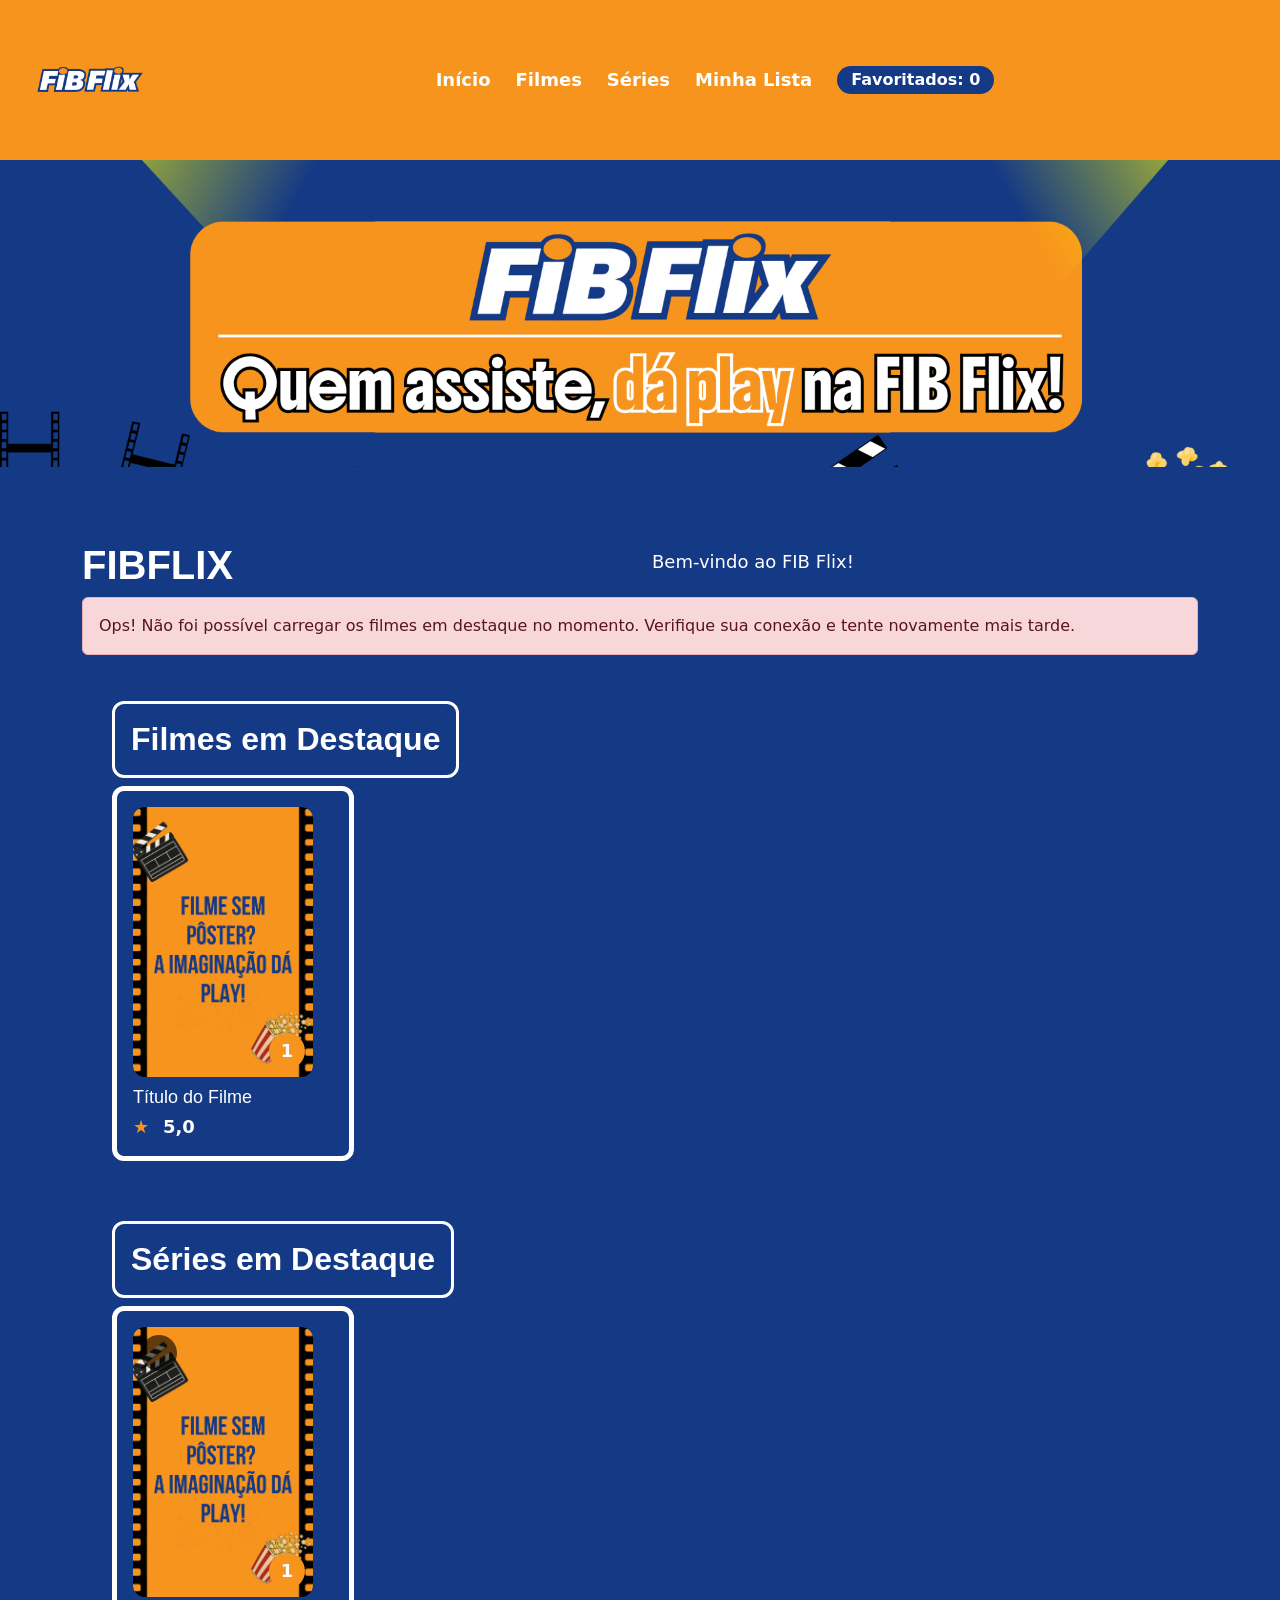
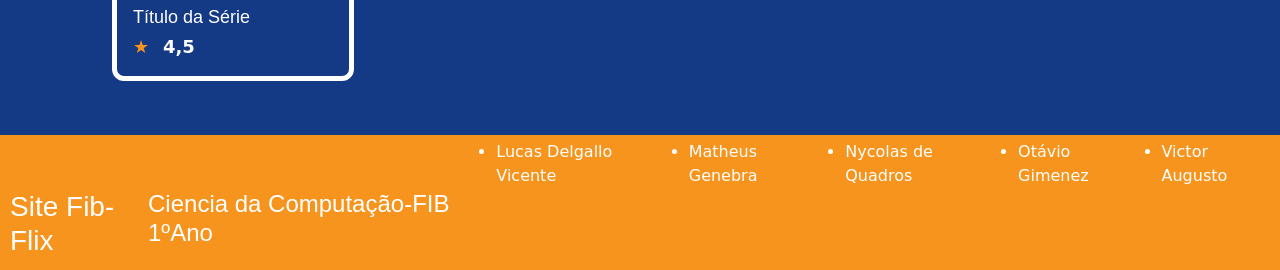
<file: index.html>
<!DOCTYPE html>
<html lang="pt-br">
    <head>
        <meta charset="UTF-8">
        <title>FIBFlix</title>
        <link rel="icon" type="image/png" href="Fotos/Logo FIBFlix.png">
        <link href="https://cdn.jsdelivr.net/npm/bootstrap@5.3.0/dist/css/bootstrap.min.css" rel="stylesheet">
        <link rel="stylesheet" href="style.css">
        <meta name="viewport" content="width=device-width, initial-scale=1.0">
    </head>
    <body>
        <!-- Cabeçalho do Site -->
        <header class="site-header">
            <img src="Fotos/Logo FIBFlix.png" alt="Logo FIBFlix" class="site-logo">
            <nav class="site-nav">
                <ul>
                    <li><a href="index.html">Início</a></li>
                    <li><a href="filmes.html">Filmes</a></li>
                    <li><a href="series.html">Séries</a></li>
                    <li><a href="minha-lista.html">Minha Lista</a></li>
                </ul>
            </nav>
        </header>

        <!-- Banner -->
        <div class="banner">
            <img src="Fotos/banner.png" class="banner" alt="Banner FIBFlix">
        </div>

        <!-- Conteúdo Principal -->
        <div class="container my-4">
            <div class="row align-items-center">
                <div class="col-md-6">
                    <!-- Elemento que receberá o evento de click -->
                    <h1 id="titulo-principal" > 
                        <strong>FIBFLIX</strong> 
                    </h1>
                </div>
                <div class="col-md-6">
                    <p>Bem-vindo ao FIB Flix!</p>
                </div>  
            </div>

            <!-- Mensagem amigável caso a requisição falhe -->
            <div id="error-message" class="alert alert-danger d-none" role="alert"></div>

            <!-- Seção de Filmes em Destaque -->
            <div class="col-md-12">
                <section class="destaques">
                    <h2>Filmes em Destaque</h2>
                    <div class="filmes-borda">
                        <div class="card-conteudo">
                            <div class="poster">
                                <img src="Fotos/Poster Filme.png" alt="Pôster">
                                <span class="numero-top">1</span>
                            </div>
                            <h3>Título do Filme</h3>
                            <p class="nota">
                                <span aria-label="estrelas">★</span>
                                <strong>5,0</strong>
                            </p>
                        </div>
                    </div>
                </section>
            </div>
            <div class ="col-md-12">
                <section class="destaques">
                    <h2>Séries em Destaque</h2>
                    <div class="series-borda">
                        <div class="card-conteudo">
                            <div class="poster">
                                <span class="favoritar"></span>
                                <img src="Fotos/Poster Filme.png" alt="Pôster">
                                <span class="numero-top">1</span>
                            </div>
                            <h3>Título da Série</h3>
                            <p class="nota">
                                <span aria-label="estrelas">★</span>
                                <strong>4,5</strong>
                            </p>
                        </div>
                    </div>
                </section>
            </div>
        </div>
        <footer class="site-footer">
            <div class="site-nav-footer">
                <h3>Site Fib-Flix</h3>
                <h4>Ciencia da Computação-FIB 1ºAno</h4>
                <ul>
                    <li>Lucas Delgallo Vicente</li>
                    <li>Matheus Genebra</li>
                    <li>Nycolas de Quadros</li>
                    <li>Otávio Gimenez</li>
                    <li>Victor Augusto</li>
                </ul>
            </div>
        </footer>
        <script src="script.js"></script>
    </body>
</html>
</file>
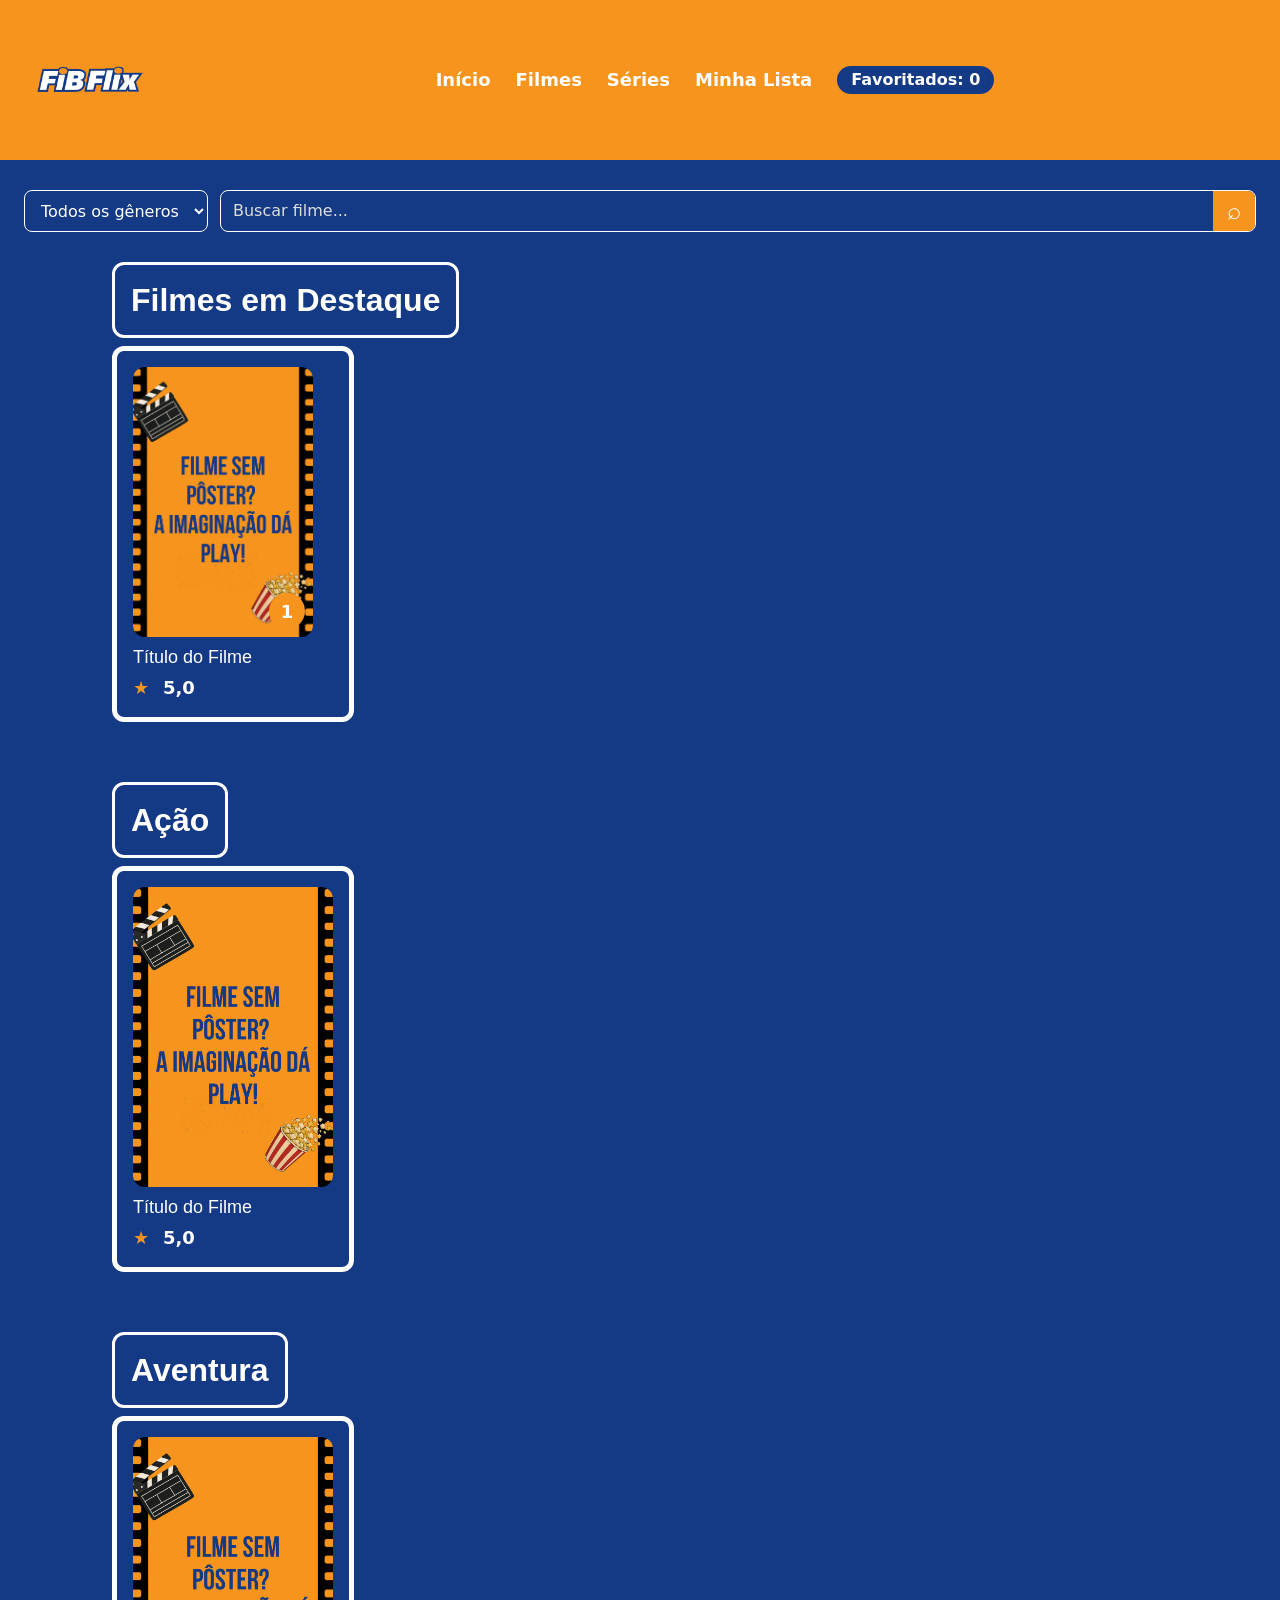
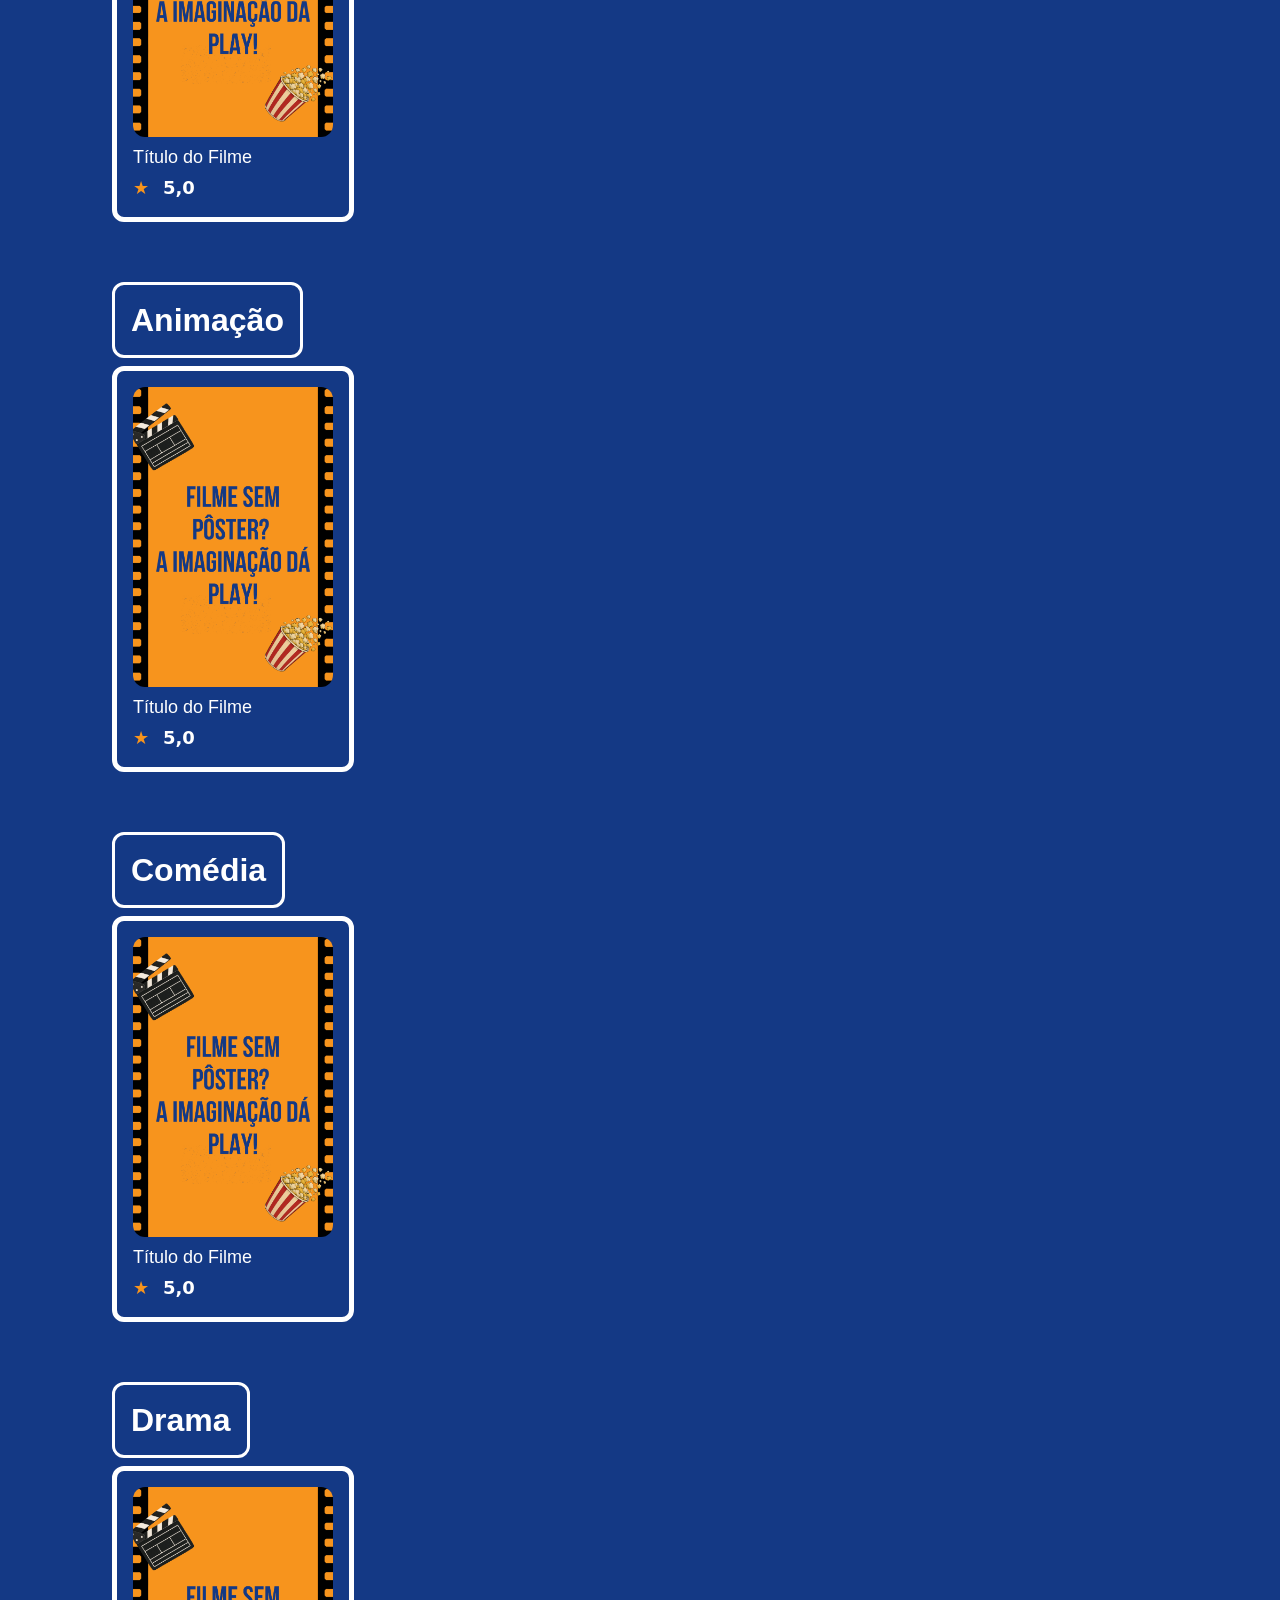
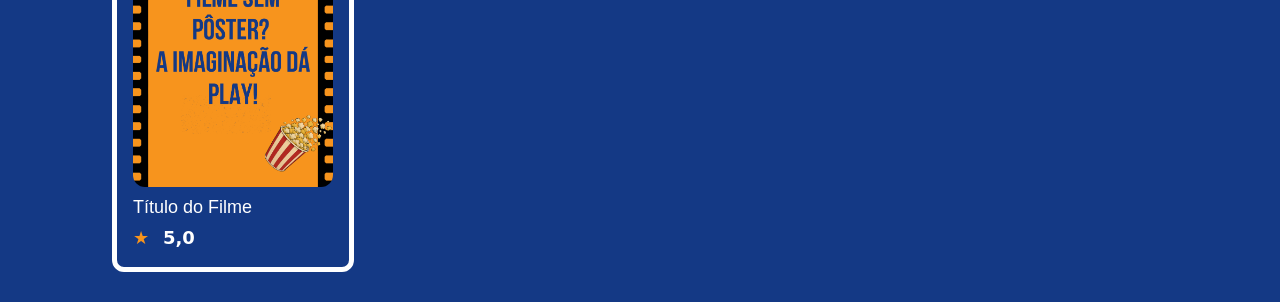
<file: filmes.html>
<!DOCTYPE html>
<html lang="pt-br">
    <head>
        
        <meta charset="UTF-8">
        <title>FIBFlix</title>
        <link rel="icon" type="image/png" href="Fotos/Logo FIBFlix.png">
        <link href="https://cdn.jsdelivr.net/npm/bootstrap@5.3.0/dist/css/bootstrap.min.css" rel="stylesheet">
        <link rel="stylesheet" href="style.css">
        <meta name="viewport" content="width=device-width, initial-scale=1.0">

    </head>
    <body>
        <!-- Cabeçalho do Site -->
        <header class="site-header">
            <img src="Fotos/Logo FIBFlix.png" alt="Logo FIBFlix" class="site-logo">
            <nav class="site-nav">
                <ul>
                    <li><a href="index.html">Início</a></li>
                    <li><a href="filmes.html">Filmes</a></li>
                    <li><a href="series.html">Séries</a></li>
                    <li><a href="minha-lista.html">Minha Lista</a></li>
                </ul>
            </nav>
        </header>
                <div class="filtros">
            <select class="filtro" id="filtro-genero" aria-label="Filtrar por categoria">
                <option value="">Todos os gêneros</option>
                <option value="acao">Ação</option>
                <option value="aventura">Aventura</option>
                <option value="animacao">Animação</option>
                <option value="comedia">Comédia</option>
                <option value="drama">Drama</option>
                <option value="fantasia">Fantasia</option>
                <option value="ficcao">Ficção científica</option>
                <option value="romance">Romance</option>
                <option value="suspense">Suspense</option>
                <option value="terror">Terror</option>
            </select>

            <form class="pesquisa" id="form-busca">
                <input type="search" id="campo-busca" placeholder="Buscar filme...">
                <button type="submit" aria-label="Pesquisar">⌕</button>
            </form>
        </div>

        <!-- Resultados do filtro e da busca (aparecem no lugar dos destaques) -->
        <section class="lista-resultados d-none" id="resultados"></section>
        <div class="ver-mais-area d-none" id="area-mais">
            <button type="button" class="btn-ver-mais">Mostrar mais</button>
        </div>

        <div class="container" id="secoes">
            <div class ="col-md-12">
                <section class="destaques">
                            <h2>Filmes em Destaque</h2>
                            <div class="filmes-borda">
                                <div class="card-conteudo">
                                    <div class="poster">
                                        <img src="Fotos/Poster Filme.png" alt="Pôster">
                                        <span class="numero-top">1</span>
                                    </div>
                                    <h3>Título do Filme</h3>
                                    <p class="nota">
                                        <span aria-label="estrelas">★</span>
                                        <strong>5,0</strong>
                                    </p>
                                </div>
                            </div>
                </section>
            </div>

            <div class="col-md-12">
                <section class="destaques acao">
                    <h2>Ação</h2>
                    <div class="destaques filmes-borda">
                        <div class="card-conteudo">
                            <img src="Fotos/Poster Filme.png" alt="Pôster">
                            <h3>Título do Filme</h3>
                            <p class="nota">
                                <span aria-label="estrelas">★</span>
                                <strong>5,0</strong>
                            </p>
                        </div>
                        
                    </div>
                </section>
            </div>
            <div class="col-md-12">
                <section class="destaques aventura">
                    <h2>Aventura</h2>
                    <div class="filmes-borda">
                        <div class="card-conteudo">
                            <img src="Fotos/Poster Filme.png" alt="Pôster">
                            <h3>Título do Filme</h3>
                            <p class="nota">
                                <span aria-label="estrelas">★</span>
                                <strong>5,0</strong>
                            </p>
                        </div>
                    </div>
                </section>
            </div>

            <div class="col-md-12">
                <section class="destaques animacao">
                    <h2>Animação</h2>
                    <div class="filmes-borda">
                        <div class="card-conteudo">
                            <img src="Fotos/Poster Filme.png" alt="Pôster">
                            <h3>Título do Filme</h3>
                            <p class="nota">
                                <span aria-label="estrelas">★</span>
                                <strong>5,0</strong>
                            </p>
                        </div>
                    </div>
                </section>
            </div>
            
            <div class="col-md-12">
                <section class="destaques comedia">
                    <h2>Comédia</h2>
                    <div class="filmes-borda">
                        <div class="card-conteudo">
                            <img src="Fotos/Poster Filme.png" alt="Pôster">
                            <h3>Título do Filme</h3>
                            <p class="nota">
                                <span aria-label="estrelas">★</span>
                                <strong>5,0</strong>
                            </p>
                        </div>
                    </div>
                </section>
            </div>

            <div class="col-md-12">
                <section class="destaques drama">
                    <h2>Drama</h2>
                    <div class="filmes-borda">
                        <div class="card-conteudo">
                            <img src="Fotos/Poster Filme.png" alt="Pôster">
                            <h3>Título do Filme</h3>
                            <p class="nota">
                                <span aria-label="estrelas">★</span>
                                <strong>5,0</strong>
                            </p>
                        </div>
                    </div>
                </section>
            </div>
        </div>
        <script src="script.js"></script>
    </body>
</html>
</file>
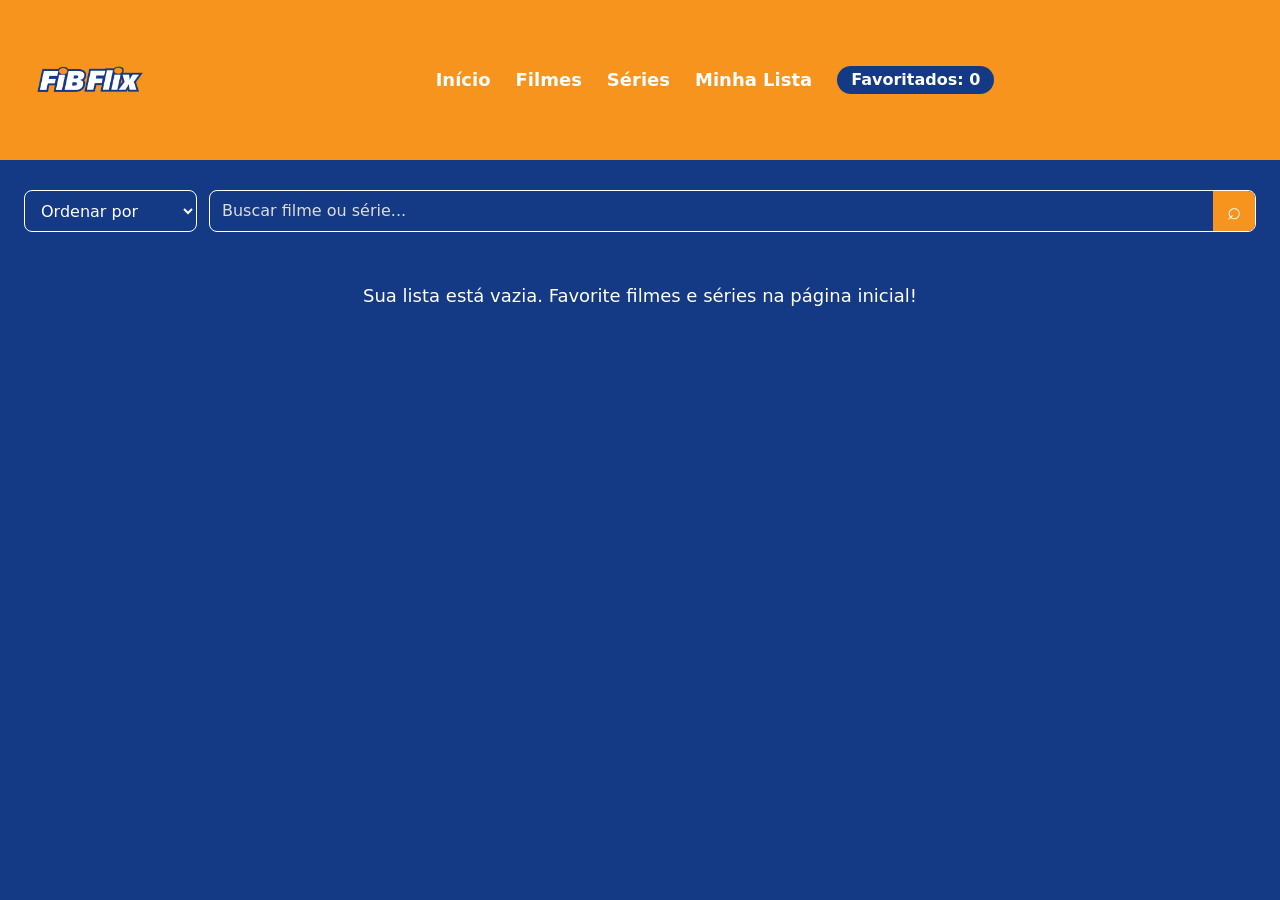
<file: minha-lista.html>
<!DOCTYPE html>
<html lang="pt-br">
    <head>
        
        <meta charset="UTF-8">
        <title>FIBFlix</title>
        <link rel="icon" type="image/png" href="Fotos/Logo FIBFlix.png">
        <link href="https://cdn.jsdelivr.net/npm/bootstrap@5.3.0/dist/css/bootstrap.min.css" rel="stylesheet">
        <link rel="stylesheet" href="style.css">
        <meta name="viewport" content="width=device-width, initial-scale=1.0">
        
    </head>
    <body>
        <!-- Cabeçalho do Site -->
        <header class="site-header">
            <img src="Fotos/Logo FIBFlix.png" alt="Logo FIBFlix" class="site-logo">
            <nav class="site-nav">
                <ul>
                    <li><a href="index.html">Início</a></li>
                    <li><a href="filmes.html">Filmes</a></li>
                    <li><a href="series.html">Séries</a></li>
                    <li><a href="minha-lista.html">Minha Lista</a></li>
                </ul>
            </nav>
        </header>

        <div class="filtros">
            <select class="filtro" id="filtro-ordem" aria-label="Ordenar filmes">
                <option value="">Ordenar por</option>
                <option value="a-z">Ordem de A a Z</option>
                <option value="z-a">Ordem de Z a A</option>
                <option value="recentes">Mais recentes</option>
                <option value="antigos">Mais antigos</option>
            </select>

            <div class="pesquisa">
                <input type="search" id="busca-lista" placeholder="Buscar filme ou série...">
                <button type="button" aria-label="Pesquisar">⌕</button>
            </div>
        </div>
        
        <p id="lista-vazia" class="text-center d-none">
            Sua lista está vazia. Favorite filmes e séries na página inicial!
        </p>

        <section class="lista-filmes" id="lista-filmes">
            <!-- cards inseridos pelo JS -->
        </section>

        <script src="script.js"></script>
    </body>
</html>
</file>
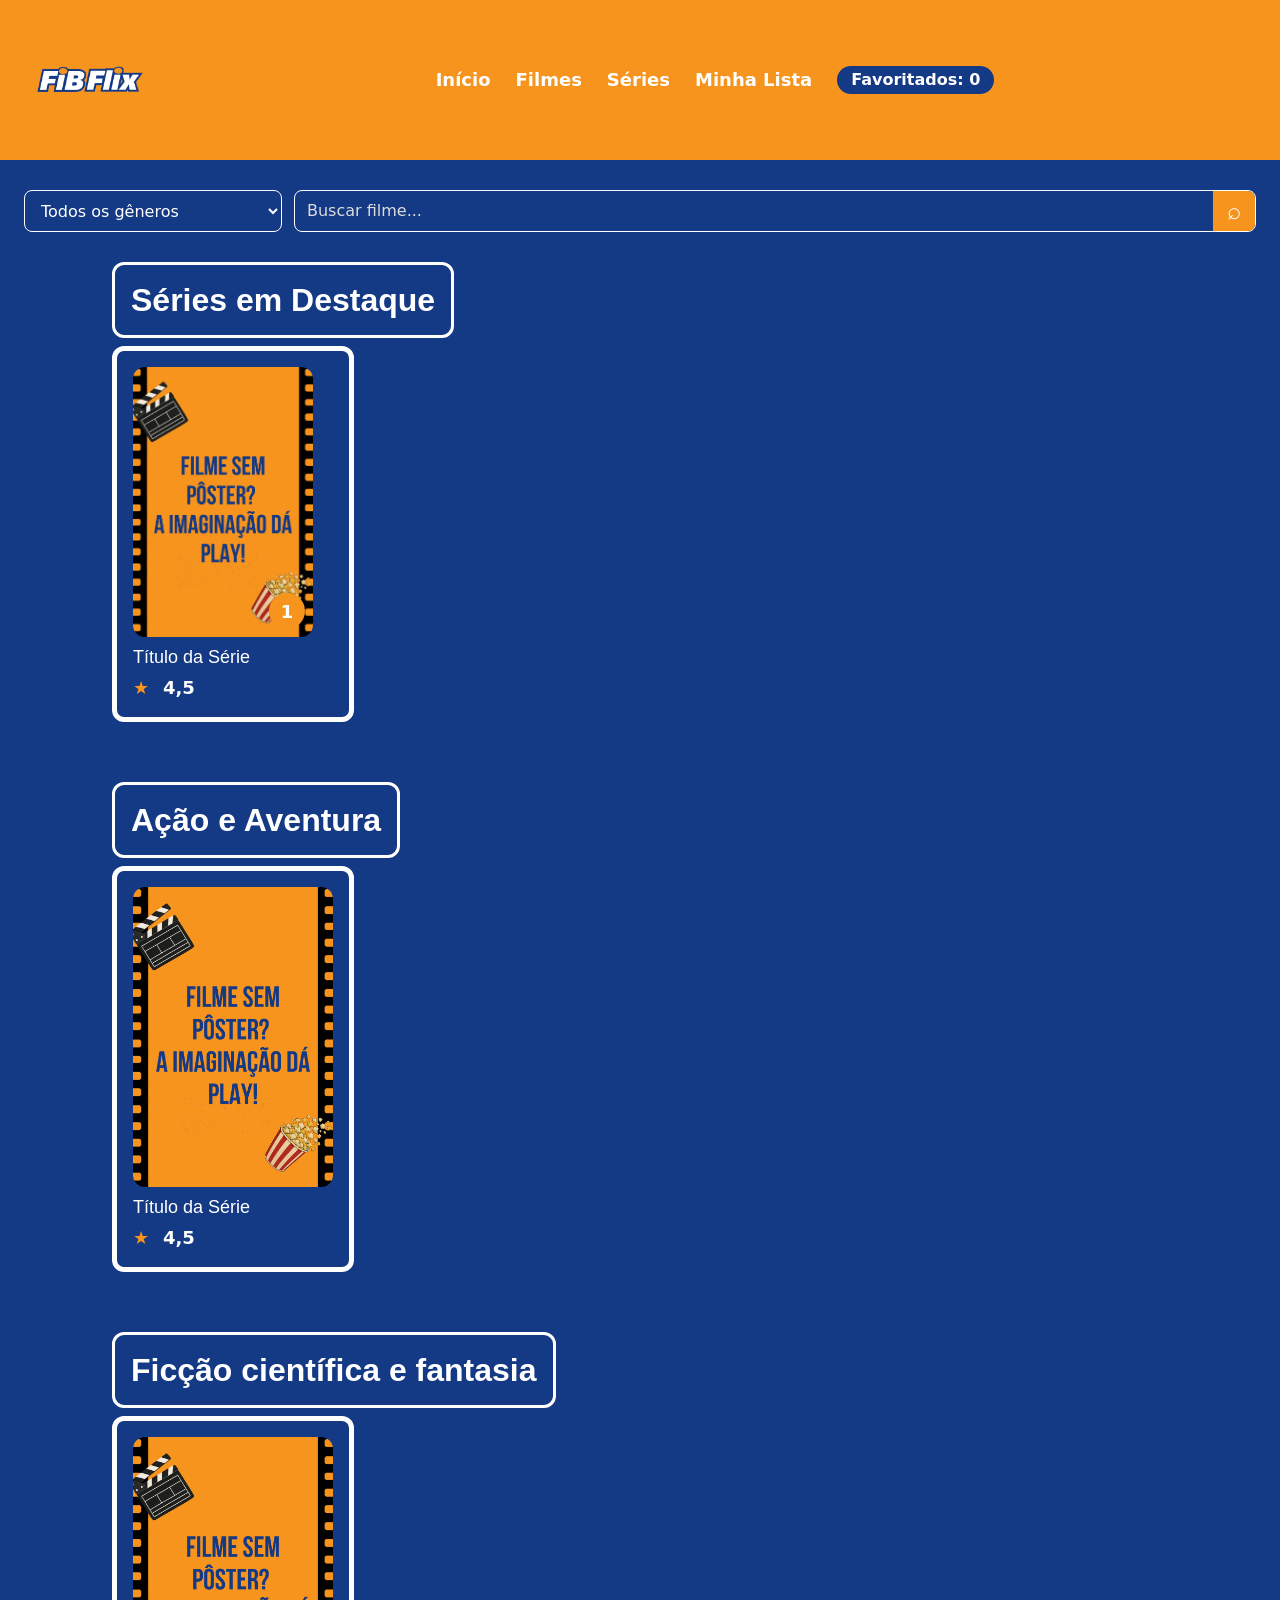
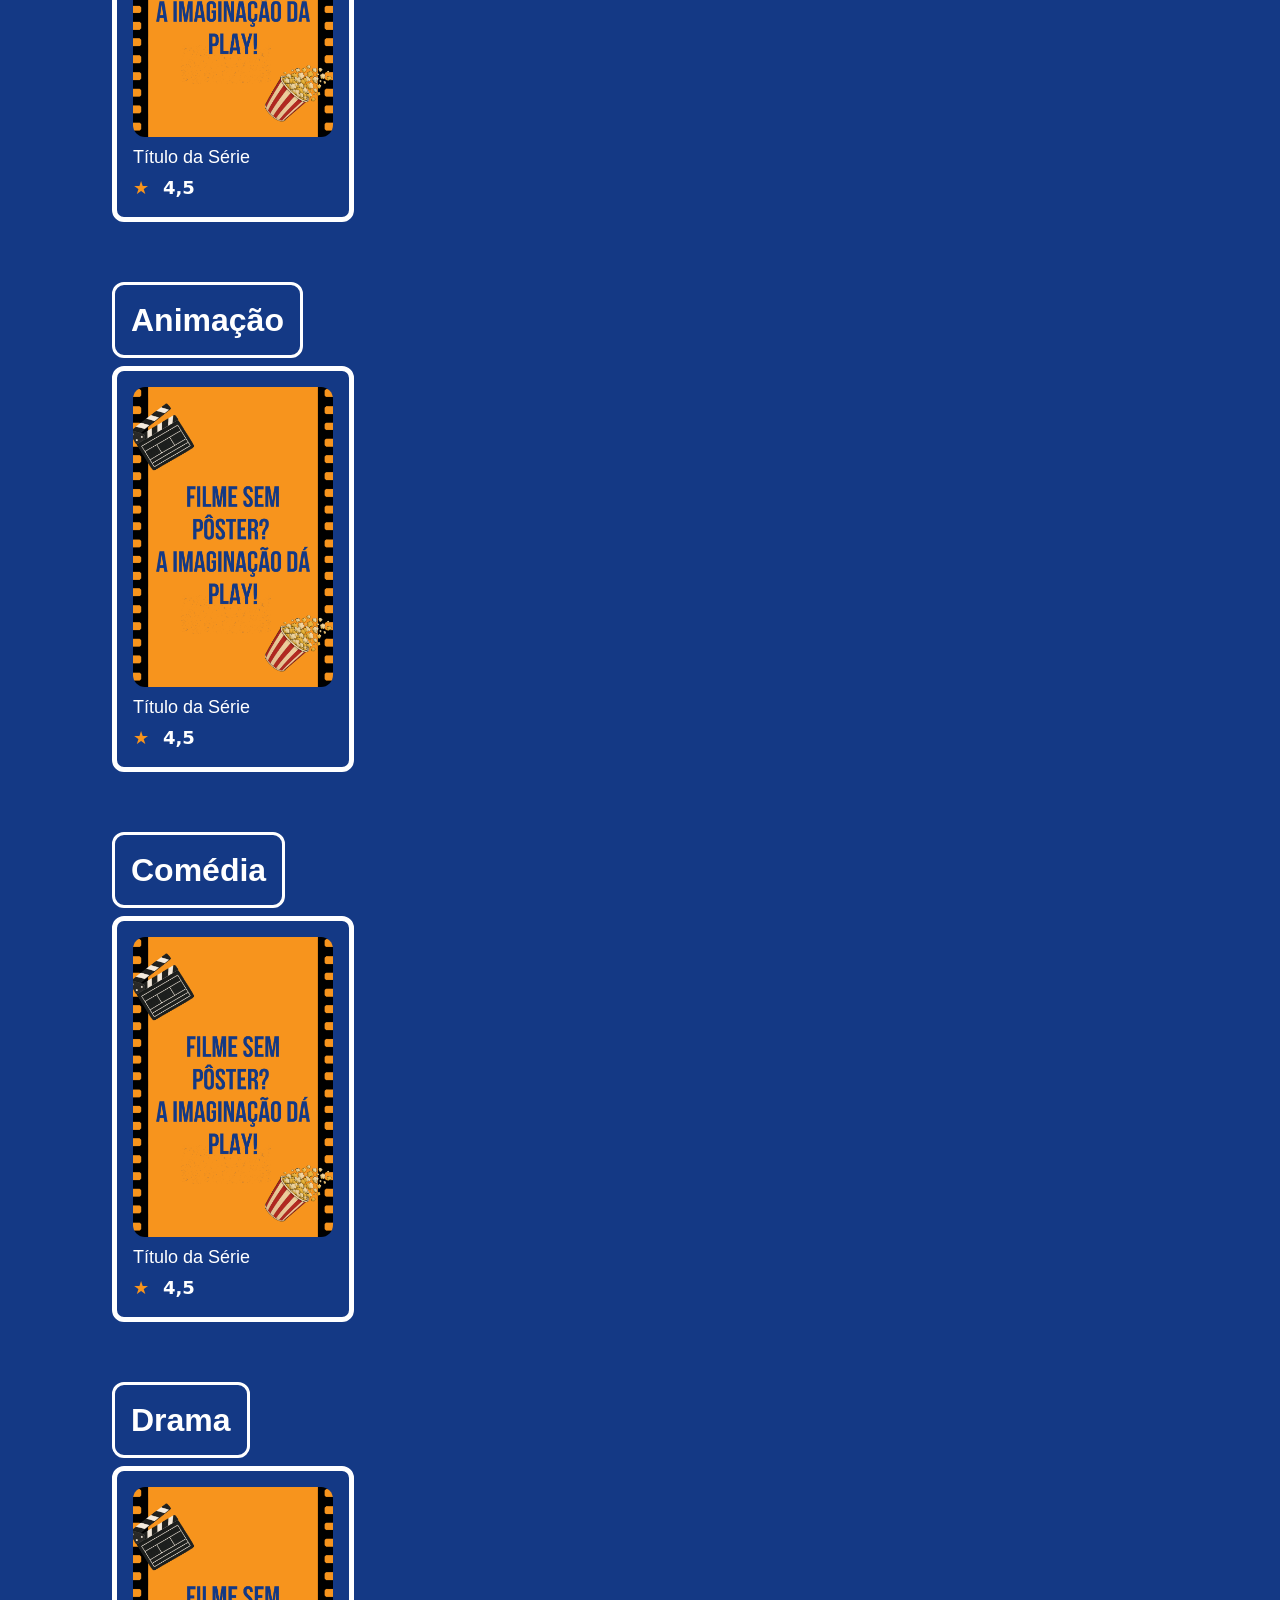
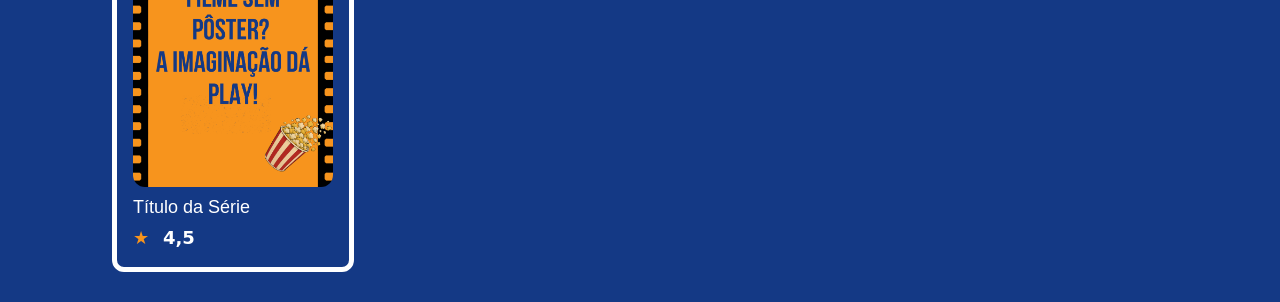
<file: series.html>
<!DOCTYPE html>
<html lang="pt-br">
    <head>

        <meta charset="UTF-8">
        <title>FIBFlix</title>
        <link rel="icon" type="image/png" href="Fotos/Logo FIBFlix.png">
        <link href="https://cdn.jsdelivr.net/npm/bootstrap@5.3.0/dist/css/bootstrap.min.css" rel="stylesheet">
        <link rel="stylesheet" href="style.css">
        <meta name="viewport" content="width=device-width, initial-scale=1.0">
        
    </head>
    <body>
        <!-- Cabeçalho do Site -->
        <header class="site-header">
            <img src="Fotos/Logo FIBFlix.png" alt="Logo FIBFlix" class="site-logo">
            <nav class="site-nav">
                <ul>
                    <li><a href="index.html">Início</a></li>
                    <li><a href="filmes.html">Filmes</a></li>
                    <li><a href="series.html">Séries</a></li>
                    <li><a href="minha-lista.html">Minha Lista</a></li>
                </ul>
            </nav>
        </header>
        <div class="filtros">
            <select class="filtro" id="filtro-genero" aria-label="Filtrar por categoria">
                <option value="">Todos os gêneros</option>
                <option value="acao-aventura">Ação e Aventura</option>
                <option value="animacao">Animação</option>
                <option value="comedia">Comédia</option>
                <option value="drama">Drama</option>
                <option value="ficcao-fantasia">Ficção científica e fantasia</option>
            </select>

            <form class="pesquisa" id="form-busca">
                <input type="search" id="campo-busca" placeholder="Buscar filme...">
                <button type="submit" aria-label="Pesquisar">⌕</button>
            </form>
        </div>

        <!-- Resultados do filtro e da busca (aparecem no lugar dos destaques) -->
        <section class="lista-resultados d-none" id="resultados"></section>
        <div class="ver-mais-area d-none" id="area-mais">
            <button type="button" class="btn-ver-mais">Mostrar mais</button>
        </div>

        <div class="container" id="secoes">
            <div class ="col-md-12">
                <section class="destaques">
                    <h2>Séries em Destaque</h2>
                    <div class="series-borda">

                        <div class="card-conteudo">
                            <div class="poster">
                                <img src="Fotos/Poster Filme.png" alt="Pôster">
                                <span class="numero-top">1</span>
                            </div>
                            <h3>Título da Série</h3>
                            <p class="nota">
                                <span aria-label="estrelas">★</span>
                                <strong>4,5</strong>
                            </p>

                        </div>

                    </div>
                </section>

                <div class="col-md-12">
                    <section class="destaques acao-Series">
                        <h2>Ação e Aventura</h2>
                        <div class="series-borda">
                            <div class="card-conteudo">
                                <img src="Fotos/Poster Filme.png" alt="Pôster">
                                <h3>Título da Série</h3>
                                <p class="nota">
                                    <span aria-label="estrelas">★</span>
                                    <strong>4,5</strong>
                                </p>
                            </div>
                        </div>
                    </section>
                </div>

                <div class="col-md-12">
                    <section class="destaques aventura-Series">
                        <h2>Ficção científica e fantasia</h2>
                        <div class="series-borda">
                            <div class="card-conteudo">
                                <img src="Fotos/Poster Filme.png" alt="Pôster">
                                <h3>Título da Série</h3>
                                <p class="nota">
                                    <span aria-label="estrelas">★</span>
                                    <strong>4,5</strong>
                                </p>
                            </div>
                        </div>
                    </section>
                </div>

                <div class="col-md-12">
                    <section class="destaques animacao-Series">
                        <h2>Animação</h2>
                        <div class="series-borda">
                            <div class="card-conteudo">
                                <img src="Fotos/Poster Filme.png" alt="Pôster">
                                <h3>Título da Série</h3>
                                <p class="nota">
                                    <span aria-label="estrelas">★</span>
                                    <strong>4,5</strong>
                                </p>
                            </div>
                        </div>
                    </section>
                </div>

                <div class="col-md-12">
                    <section class="destaques comedia-Series">
                        <h2>Comédia</h2>
                        <div class="series-borda">
                            <div class="card-conteudo">
                                <img src="Fotos/Poster Filme.png" alt="Pôster">
                                <h3>Título da Série</h3>
                                <p class="nota">
                                    <span aria-label="estrelas">★</span>
                                    <strong>4,5</strong>
                                </p>
                            </div>
                        </div>
                    </section>
                </div>

                <div class="col-md-12">
                    <section class="destaques drama-Series">
                        <h2>Drama</h2>
                        <div class="series-borda">
                            <div class="card-conteudo">
                                <img src="Fotos/Poster Filme.png" alt="Pôster">
                                <h3>Título da Série</h3>
                                <p class="nota">
                                    <span aria-label="estrelas">★</span>
                                    <strong>4,5</strong>
                                </p>
                            </div>
                        </div>
                    </section>
                </div>
            </div>
        </div>
        <script src="script.js"></script>
    </body>
</html>
</file>
<file: style.css>
body {
    background-color: #143985;
}

/* Conteúdo do Site */

/* Banner */
.banner {
    width: 100%;
}

div.banner {
    height: clamp(180px, 24vw, 380px);
    overflow: hidden;
}

img.banner {
    display: block;
    height: 100%;
    object-fit: cover;
    object-position: center 55%;
}

/* Estilo do cabeçalho */
.site-header {
    background-color: #F7941D;
    padding: 5px 10px;

    display: flex;
    align-items: center;
}
.site-logo{
    width: 150px;
}
.site-nav {
    flex: 1;
    display: flex;
    justify-content: center;
}
.site-nav ul{
    display: flex;
    gap: 25px;
    list-style: none;
    margin: 0;
    padding: 0;
}

/*Parte da letra*/
.site-nav a {
    display: inline-block;
    font-size: 18px;
    color: #fff;
    text-decoration: none;
    font-weight: bold;
}
.site-nav a:hover {
    color: rgb(211, 211, 211);
    transform: translateY(-10px) scale(1.1); 
}
h1 {
    color: #fff;
    margin-top: 50px;
    font-family: 'Bebas Neue', sans-serif;
}
h2 {
    color: #fff;
    margin-top: 50px;
    font-family: 'Roboto', sans-serif;
}
h3 {
    color: #fff;
    margin-top: 50px;
    font-family: 'Roboto', sans-serif;
}
h4 {
    color: #fff;
    margin-top: 50px;
    font-family: 'Roboto', sans-serif;
}
p {
    color: #fff;
    font-size: 18px;
    margin-top: 50px;
}
.site-footer {
    background-color: #F7941D;
    padding: 5px 10px;

    display: flex;
    align-items: center;
}
.site-nav-footer {
    flex: 1;
    display: flex;
    justify-content: center;
}
.site-nav-footer ul{
    display: flex;
    gap: 25px;
    margin: 0;
    padding: 0;
    color:white
}
/* Destaques e Lista de Filmes e Series */

.destaques {
    padding: 30px;
}

/* Título de todas as seções com a mesma borda dos destaques */
section h2 {
    width: fit-content;
    border: 3px solid white;
    border-radius: 12px;
    padding: 16px;
    font-weight: bold;
    margin-top: 0;
}

.filmes-borda , .series-borda {
    display: flex;
    flex-wrap: wrap;
    gap: 24px;
    padding: 20px;


    width: fit-content;
    border: 5px solid white;
    border-radius: 12px;
    padding: 16px;
}

.poster {
    position: relative;
    width: 180px;
}

.numero-top {
    position: absolute;
    right: 8px;
    bottom: 8px;

    width: 36px;
    height: 36px;
    border-radius: 50%;

    display: flex;
    align-items: center;
    justify-content: center;

    background-color: #F7941D;
    color: white;
    font-size: 18px;
    font-weight: bold;
}


.favoritar {
    position: absolute;   /* "flutua" sobre o pôster */
    top: 8px;
    left: 8px;
    z-index: 2;

    width: 36px;
    height: 36px;
    border: 0;
    border-radius: 50%;

    display: flex;
    align-items: center;
    justify-content: center;

    background-color: rgba(0, 0, 0, 0.6);
    color: white;
    font-size: 20px;
    cursor: pointer;
    transition: transform 0.2s ease, background-color 0.2s ease;
}

.favoritar:hover {
    transform: scale(1.15);
}

.favoritar.ativo {
    background-color: #e50914;
}

.card-conteudo {
    width: 200px;
    color: white;
    transition: transform 0.3s ease;
}

.card-conteudo:hover {
    transform: translateY(-10px);
}

.card-conteudo img {
    display: block;
    width: 100%;
    aspect-ratio: 2 / 3;
    object-fit: cover;
    border-radius: 12px;
}

.card-conteudo h3 {
    margin: 10px 0 5px;
    font-size: 18px;
}

.nota {
    margin: 0;
    color: #F7941D;
}

.nota span {
    letter-spacing: 2px;
}

.nota strong {
    margin-left: 6px;
    color: white;
}

/* ===== Destaques responsivos: uma linha + botão "Ver mais" */
.destaque-grade {
    --colunas: 2;
    display: grid;
    grid-template-columns: repeat(var(--colunas), minmax(0, 1fr));
    gap: 24px;
    width: 100%;
    box-sizing: border-box;
}

/* o card ocupa a coluna inteira (antes tinha largura fixa) */
.destaque-grade .card-conteudo,
.destaque-grade .poster {
    width: 100%;
}

@media (min-width: 576px)  { .destaque-grade { --colunas: 3; } }
@media (min-width: 992px)  { .destaque-grade { --colunas: 4; } }
@media (min-width: 1400px) { .destaque-grade { --colunas: 5; } }

/* recolhido: esconde o que passa de uma linha (mesmos limites de cima) */
@media (max-width: 575.98px) {
    .destaque-grade:not(.expandido) .card-conteudo:nth-child(n+3) { display: none; }
}
@media (min-width: 576px) and (max-width: 991.98px) {
    .destaque-grade:not(.expandido) .card-conteudo:nth-child(n+4) { display: none; }
}
@media (min-width: 992px) and (max-width: 1399.98px) {
    .destaque-grade:not(.expandido) .card-conteudo:nth-child(n+5) { display: none; }
}
@media (min-width: 1400px) {
    .destaque-grade:not(.expandido) .card-conteudo:nth-child(n+6) { display: none; }
}

/* botão Ver mais / Ver menos */
.ver-mais-area {
    display: flex;
    justify-content: center;
    margin-top: 16px;
}

.btn-ver-mais {
    padding: 10px 28px;
    border: 0;
    border-radius: 8px;
    background-color: #F7941D;
    color: white;
    font-size: 16px;
    font-weight: bold;
    cursor: pointer;
    transition: transform 0.2s ease, background-color 0.2s ease;
}

.btn-ver-mais:hover {
    background-color: #e0830f;
    transform: scale(1.05);
}

/* Busca e Filtros */

.filtros {
    margin: 30px 24px 0;
    width: auto;
    display: flex;
    align-items: center;
    gap: 12px;
    flex-wrap: wrap;
}

.filtro,
.pesquisa {
    height: 42px;
    border: 1px solid white;
    border-radius: 8px;
    background-color: #143985;
    color: white;
}

.controles-filtro {
    display: flex;
    gap: 12px;
    width: 100%;
}

.filtro {
    padding: 0 12px;
    height: 42px;
    padding: 0 12px;
    flex-shrink: 0;
}

.pesquisa {
    display: flex;
    flex: 1;
    overflow: hidden;
    height: 42px;
}

.pesquisa input {
    width: 230px;
    padding: 0 12px;
    border: 0;
    outline: none;
    background: transparent;
    color: white;
    flex: 1;
    min-width: 0;
}

.pesquisa input::placeholder {
    color: #dddddd;
}

.pesquisa button {
    width: 42px;
    border: 0;
    background-color: #F7941D;
    color: white;
    font-size: 24px;
    cursor: pointer;
    flex-shrink: 0;
}

/* ===== Resultados do filtro e da busca: lista simples, alinhada à esquerda ===== */
.lista-resultados {
    --colunas: 2;
    display: grid;
    grid-template-columns: repeat(var(--colunas), minmax(0, 1fr));
    gap: 24px;
    margin: 30px 24px;
}

.lista-resultados .card-conteudo,
.lista-resultados .poster {
    width: 100%;
}

.sem-resultado {
    grid-column: 1 / -1;
    margin: 0;
}

#area-mais {
    margin-bottom: 40px;
}

@media (min-width: 576px)  { .lista-resultados { --colunas: 3; } }
@media (min-width: 992px)  { .lista-resultados { --colunas: 4; } }
@media (min-width: 1400px) { .lista-resultados { --colunas: 5; } }

/* ===== Pôster clicável: escurece e mostra "Ver mais" ===== */
.poster { cursor: pointer; }

@media (hover: hover) {
    .poster::before {
        content: "";
        position: absolute;
        inset: 0;
        z-index: 1;
        border-radius: 12px;
        background-color: rgba(0, 0, 0, 0.6);
        opacity: 0;
        transition: opacity 0.2s ease;
    }

    .poster::after {
        content: "Ver mais";
        position: absolute;
        top: 50%;
        left: 50%;
        z-index: 1;
        transform: translate(-50%, -50%);
        padding: 8px 18px;
        border: 2px solid white;
        border-radius: 8px;
        color: white;
        font-weight: bold;
        white-space: nowrap;
        opacity: 0;
        transition: opacity 0.2s ease;
    }

    .poster:hover::before,
    .poster:hover::after { opacity: 1; }
}

/* ===== Janela de detalhes ===== */
body:has(dialog[open]) { overflow: hidden; }   /* trava a rolagem da página de fundo */

.janela-detalhes {
    width: min(900px, 92vw);
    padding: 0;
    border: 2px solid white;
    border-radius: 12px;
    background-color: #0d2557;
    color: white;
}

.janela-detalhes::backdrop { background-color: rgba(0, 0, 0, 0.75); }

.detalhes-conteudo { padding: 24px; }

.detalhes-corpo {
    display: grid;
    grid-template-columns: minmax(0, 1fr) minmax(0, 2fr);
    gap: 24px;
}

.detalhes-titulo {
    margin: 0 0 20px;
    text-align: center;        /* centralizado no topo */
    font-weight: bold;
    overflow-wrap: anywhere;   /* título grande quebra em várias linhas */
}

.detalhes-corpo > img {
    align-self: start;
    width: 100%;
    aspect-ratio: 2 / 3;
    object-fit: cover;
    border-radius: 12px;
}

.detalhes-corpo dl { margin: 0; }
.detalhes-corpo dt { color: #F7941D; font-weight: bold; }
.detalhes-corpo dd { margin: 0 0 12px; }

/* abas: Informações | Onde assistir */
.abas {
    display: flex;
    gap: 8px;
    margin-bottom: 16px;
    border-bottom: 2px solid rgba(255, 255, 255, 0.25);
}

.aba {
    margin-bottom: -2px;
    padding: 8px 16px;
    border: 0;
    border-bottom: 3px solid transparent;
    background: none;
    color: white;
    font-weight: bold;
    opacity: 0.7;
    cursor: pointer;
}

.aba:hover { opacity: 1; }
.aba.ativa { color: #F7941D; border-bottom-color: #F7941D; opacity: 1; }

/* serviços de streaming */
.provedores { display: flex; flex-wrap: wrap; gap: 12px; }

.provedor {
    display: flex;
    flex-direction: column;
    align-items: center;
    gap: 4px;
    width: 76px;
    text-align: center;
    font-size: 12px;
}

.provedor img { width: 48px; height: 48px; border-radius: 10px; }
.fonte { display: block; margin-top: 8px; color: #b9c6e6; }

/* fileiras de fotos e pôsteres (rolam para o lado) */
.faixa-fotos {
    display: flex;
    gap: 8px;
    overflow-x: auto;
    padding-bottom: 8px;
}

.faixa-fotos button {
    flex: 0 0 auto;
    padding: 0;
    border: 0;
    background: none;
    cursor: zoom-in;
}

.faixa-fotos img {
    display: block;
    width: auto;
    border-radius: 8px;
}

.faixa-fotos.fotos img { height: 110px; }
.faixa-fotos.posteres img { height: 160px; }

/* barras de rolagem nas cores do site (laranja + azul) */
.faixa-fotos,
.janela-detalhes {
    scrollbar-width: thin;
    scrollbar-color: #F7941D #143985;
}

@supports not (scrollbar-color: auto) {   /* navegadores mais antigos */
    .faixa-fotos::-webkit-scrollbar,
    .janela-detalhes::-webkit-scrollbar { width: 8px; height: 8px; }

    .faixa-fotos::-webkit-scrollbar-track,
    .janela-detalhes::-webkit-scrollbar-track { background: #143985; border-radius: 4px; }

    .faixa-fotos::-webkit-scrollbar-thumb,
    .janela-detalhes::-webkit-scrollbar-thumb { background: #F7941D; border-radius: 4px; }
}

.detalhes-corpo iframe {
    display: block;
    width: 100%;
    aspect-ratio: 16 / 9;
    border: 0;
    border-radius: 12px;
}

.link-youtube {
    display: inline-block;
    margin-top: 8px;
    color: white;
}

.detalhes-botoes {
    display: flex;
    justify-content: center;
    gap: 12px;
    margin-top: 24px;
}

.btn-voltar {
    padding: 10px 28px;
    border: 1px solid white;
    border-radius: 8px;
    background: transparent;
    color: white;
    font-size: 16px;
    cursor: pointer;
}

.btn-voltar:hover { background-color: rgba(255, 255, 255, 0.15); }

/* ===== Visualizador de fotos (X e setas) ===== */
.visualizador {
    width: 100vw;
    height: 100vh;
    max-width: none;
    max-height: none;
    margin: 0;
    padding: 0;
    border: 0;
    background: transparent;   /* o fundo escuro vem do ::backdrop */
    color: white;
}

.visualizador::backdrop { background-color: rgba(0, 0, 0, 0.92); }

.visualizador[open] {
    display: flex;
    align-items: center;
    justify-content: center;
}

.visualizador img {
    max-width: 88vw;
    max-height: 86vh;
    object-fit: contain;
    border-radius: 8px;
}

.vis-fechar,
.vis-seta {
    position: absolute;
    width: 44px;
    height: 44px;
    border: 0;
    border-radius: 50%;
    background-color: #F7941D;
    color: white;
    font-size: 26px;
    line-height: 1;
    cursor: pointer;
    transition: transform 0.2s ease;
}

.vis-fechar:hover,
.vis-seta:hover { transform: scale(1.1); }

.vis-fechar { top: 16px; right: 16px; }
.vis-seta { top: 50%; margin-top: -22px; }
.vis-anterior { left: 16px; }
.vis-proxima { right: 16px; }

.vis-contador {
    position: absolute;
    bottom: 16px;
    left: 50%;
    transform: translateX(-50%);
    font-weight: bold;
}

@media (max-width: 700px) {
    .detalhes-corpo { grid-template-columns: minmax(0, 1fr); }   /* minmax(0,...) deixa a coluna encolher mesmo com a fileira de fotos */
    .detalhes-corpo > img { width: 55%; margin: 0 auto; }
    .visualizador img { max-width: 100vw; border-radius: 0; }
}

/* Minha lista */
.lista-filmes {
    display: grid;
    grid-template-columns: repeat(4, 180px);
    justify-content: center;
    gap: 24px;
    margin: 30px auto;
}

/* Em telas menores, para celulares e outros aparelhos */
@media (max-width: 800px) {
    .lista-filmes {
        grid-template-columns: repeat(2, 180px);
    }
}

@media (max-width: 420px) {
    .lista-filmes {
        grid-template-columns: 180px;
    }
}
@media (max-width: 600px) {
    .site-header {
        flex-direction: column;
        gap: 10px;
    }

    .site-nav ul {
        flex-wrap: wrap;
        justify-content: center;
        gap: 12px;
    }

    .filmes-destaque,
    .series-destaque {
        width: 100%;
        justify-content: center;
        box-sizing: border-box;
    }

    .destaques {
        padding: 16px;
    }

    .filtros {
        margin-left: 16px;
        margin-right: 16px;
    }

    .controles-filtro {
        flex-wrap: wrap;
    }

    .filtro,
    .pesquisa {
        max-width: 100%;
        box-sizing: border-box;
    }
}

/* ===== Contador "Favoritados: N" no menu ===== */
.favoritados {
    align-self: center;
    padding: 2px 14px;
    border-radius: 999px;
    background-color: #143985;
    color: white;
    font-size: 16px;
    font-weight: bold;
    white-space: nowrap;
}
</file>
